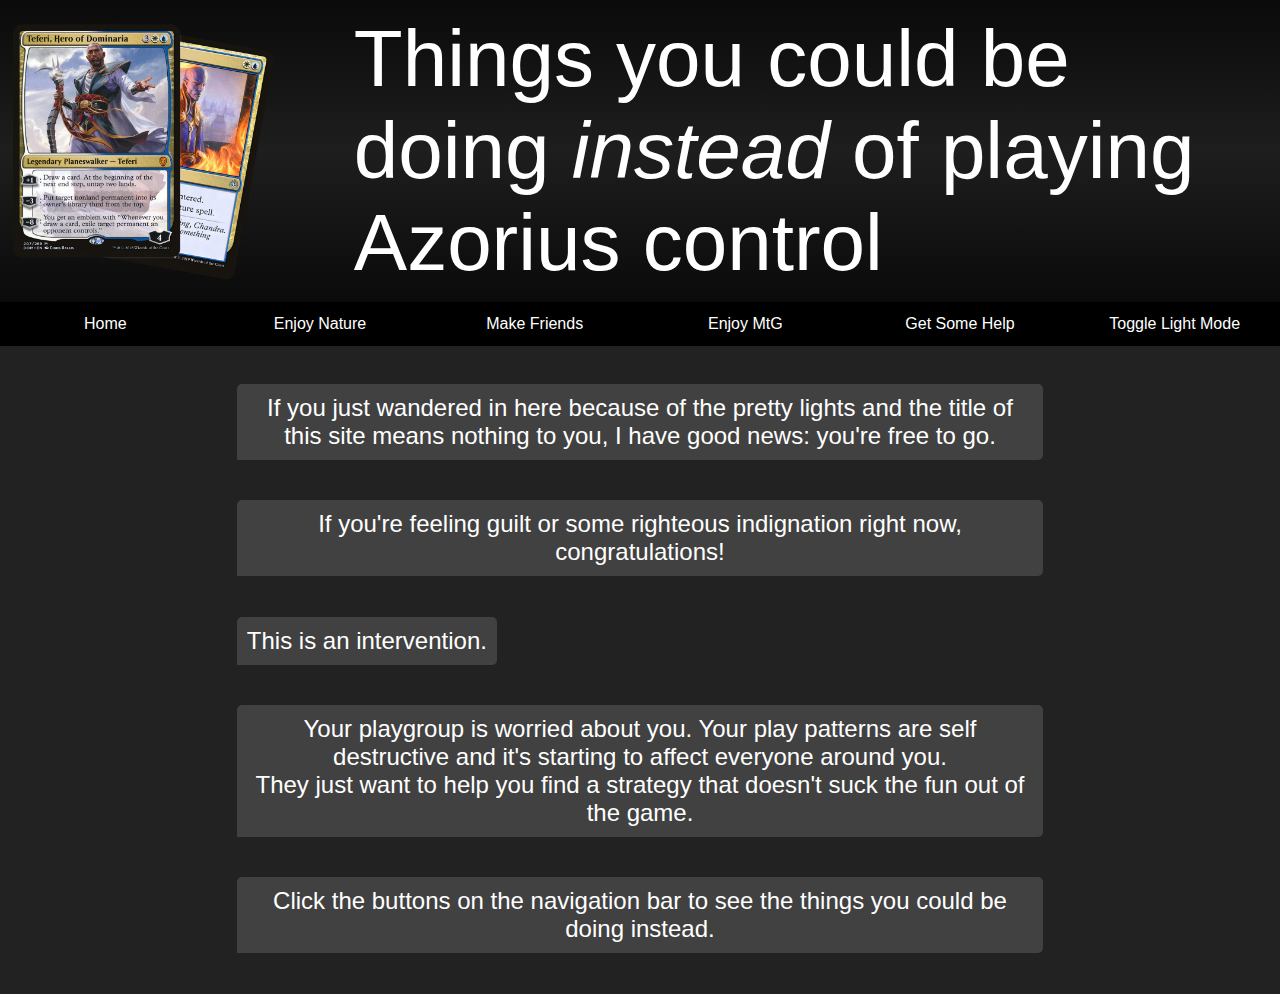
<file: index.html>
<!DOCTYPE html>
    <!--
    I declare that the following source code was written by me, or provided
    by the instructor for this project. I understand that copying source
    code from any other source, providing source code to another student, 
    or leaving my code on a public web site constitutes cheating.
    I acknowledge that  If I am found in violation of this policy this may result
    in a zero grade, a permanent record on file and possibly immediate failure of the class.
    -->
<head>
    <title>Azorius Control Tips and Strategies</title>
    <link rel="stylesheet" href="./css/main.css">
    <script defer src="./js/main.js"></script>
    <meta name="viewport" content="width=device-width">
</head>
<body>
    <header>
        <img src="./images/icon.png" alt = "title">
        <div>
            Things you could be doing <em>instead</em> of playing Azorius control
        </div>

    </header>
    <nav>
        <div>
            <div>
                <p>Home</p>
            </div>
            <div id="nature">
                Enjoy Nature
            </div>
            <div id="friends">
                Make Friends
            </div>
        </div>
        <div>
            <div id="mtg">
                <p>Enjoy MtG</p>
            </div>
            <div id="help">
                <p>Get Some Help</p>
            </div>
            <div id="toggle-mode">
                Toggle Light Mode
            </div>
        </div>
    </nav>
    <main>
        <section>
            <div id="home">
                If you just wandered in here because of the pretty lights and the title of this site means nothing to you, I have good news: you're free to go.
            </div>

            <div>
                If you're feeling guilt or some righteous indignation right now, congratulations!
            </div>

            <div>
                This is an intervention.
            </div>

            <div>
                Your playgroup is worried about you.  Your play patterns are self destructive and it's starting to affect everyone around you.
                <br>
                They just want to help you find a strategy that doesn't suck the fun out of the game.
            </div>

            <div>
                Click the buttons on the navigation bar to see the things you could be doing instead.
            </div>
        </section>

        <section class="hide" id="natureSection">
            <div>
                It's a beautiful day out.  Have you thought of going outside?  You should go outside.  You don't even have to go for a walk or anything.  Just enjoy the cool air.
            </div>
            <div>
                Nice, isn't it?  Just close your eyes and breath in and out and in and out and keep doing that as my voice slowly fades away...
            </div>
        </section>

        <section class="hide" id="friendsSection">
            <div>
                Just imagine how much time you'll have to socialize if you aren't playing such long games.  You could find people that share your interests.  Like the neighborhood watch.  Or maybe the HOA.
                <br>
                ...
                <br>
                No, I mean real friends.  
                <br>
                ...
                <br>
                Do you really think the people you're playing with want to hear your story about bullying the twelve year old with the aggro deck again? 
                <br>
                <br>
                Oh, <a href="https://www.oremrecreation.com">look</a>! Orem has a recreation center.  Water is kind of like blue mana.  Would you like to go to the pool?
            </div>
        </section>
        <section class="hide" id="mtgSection">
            <div id = "mtgDesc">
                Imagine this: your opponent casts their favorite card.  You can see the joy it brings them.  And you let it happen.  You don't have to say "no" to fun before it even hits the table.  You untap and pay six for Colossal Dreadmaw.  You're playing Magic as Richard Garfield intended.  You're <strong>free</strong>.
            </div>
            <figure>
                <img id="Garfield" src = "./images/Richard Garfield.jpg">
                <figcaption>Fig.1 - Richard Garfield, PHD</figcaption>
            </figure>
        </section>
        <section class="hide" id="helpSection">
            <iframe width="560" height="315" src="https://www.youtube-nocookie.com/embed/9Deg7VrpHbM?si=J6kkVG09mh4gFLUi" title="YouTube video player" frameborder="0" allow="accelerometer; autoplay; clipboard-write; encrypted-media; gyroscope; picture-in-picture; web-share" allowfullscreen></iframe>
        </section>
        
    </main>
    <footer>

    </footer>
</body>
</file>
<file: css/main.css>
/*
Changed iframe so it centered correctly
Addressed issue where navbar flexbox wasn't resizing properly on mobile
Added media query that makes alterations on font size for desktop
*/

:root{
    --background_color: rgb(65, 65, 65); 
}

*{
    margin: 0;
    color: white;
    font-family: Arial, Helvetica, sans-serif;
}

body
{
    background-color: rgb(34, 34, 34);
}

header{
    left: 0;
    top: 0;

    height: 15%;
    width:auto;
    padding: 1vw;

    display: grid;
    grid-template-columns: 2fr 7fr;
    align-items: center;
    justify-items: center;
    gap: 1em;

    font-size: 2em;

    background-image: linear-gradient(rgb(10, 10, 10), rgb(20, 20, 20), rgb(30, 30, 30), rgb(20, 20, 20), rgb(10, 10, 10));
}

header img{
    grid-column: 1;
    width: 100%;
    height: auto;
}

header div{
    grid-column: 2;
    justify-content: center;
}

nav > div{
    flex: 1;
    gap: 10px;
    padding: 3px;
    display: flex;
    justify-content: space-around;
}

nav > div > div{
    width: 100%;
    padding: 10px;
    text-align: center;
}

nav > div > div:hover{
    background-color: var(--background_color);
}

section{
    margin-left: auto;
    margin-right: auto;
    margin-bottom: 3%;
    width: 90%;
}

nav{
    display: flex;
    flex-wrap: wrap;
    justify-content: space-between;
    position: sticky;
    top: 0;
    background-color: black;
    width: 100%;
    z-index: 1;
}

main{
    margin-left: auto;
    margin-right: auto;
    margin-top: 3%;
}

main section div{
    width:fit-content;
    text-align: center;
    font-size: 1.5em;
    background-color: var(--background_color);
    padding: 10px;
    margin-bottom: 5%;
    position: relative;
    border: hidden;
    border-radius: 5px 5px 5px 0px;
}

iframe{
    width:auto;
    margin:auto;
    display:block;
}

img{
    margin: auto;
    display: block;
    width:auto;
    border-radius: 5px 5px 5px 5px;
}

figcaption{
    text-align: center;
    font-size: 1.5em;
}

.hide{
    display: none;
}

.show{
    display: block;
}

@media (min-width:800px) {
    header{
        font-size: 5em;
    }    
    main{
        width: 70%;
    }
}
</file>
